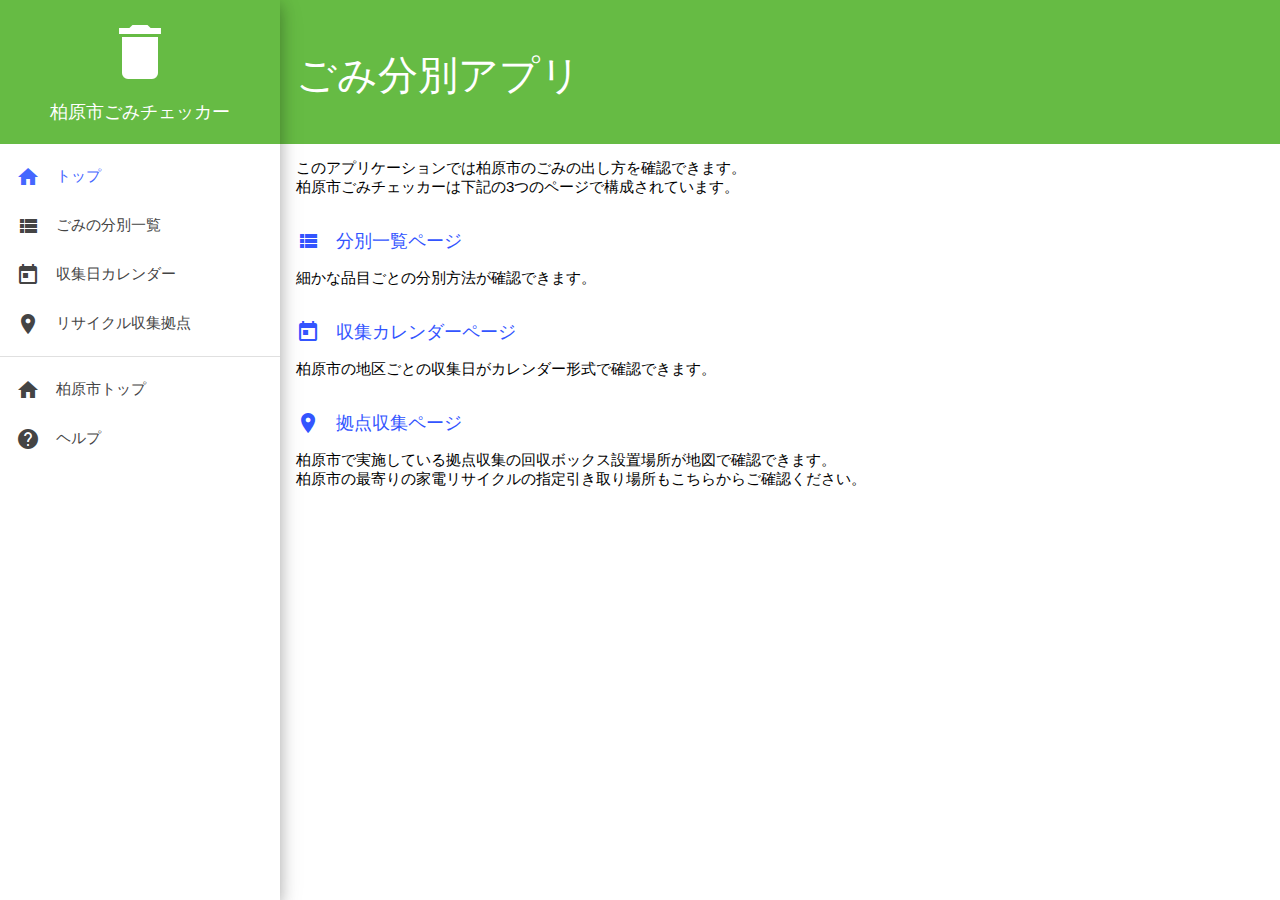
<file: gomichecker/index.html>
<!DOCTYPE html>
<html lang="ja">
<head>
	<meta http-equiv="X-UA-Compatible" content="IE=edge">
	<meta charset="UTF-8">
	<meta name="viewport" content="width=device-width, initial-scale=1, user-scalable=no">
	<link rel="shortcut icon" href="/_common/themes/joruri/top/images/favicon.ico" />

	<title>柏原市ごみ分別アプリ</title>

	<link rel="stylesheet" href="css/style.css">
	<link rel="stylesheet" href="css/widget.css">
	<link rel="stylesheet" href="css/media-query.css">
	<script src="js/jquery-1.12.2.min.js"></script>
	<script src="js/jquery.mobile.custom.min.js"></script>
	<script src="js/widget.js"></script>
	<script src="js/common.js"></script>

	<!-- Google Material Icons -->
	<link href="https://fonts.googleapis.com/icon?family=Material+Icons" rel="stylesheet">

</head>
<body>

	<div id="top" class="page-content">
		<!-- ヘッダー -->
		<div class="page-header">
			<a href="#" class="open-sidebar md-btn-icon"><i class="material-icons">menu</i></a>
			<div class="top-logo"><i class="material-icons">delete</i></div>
			<h1 class="top-title">柏原市ごみチェッカー</h1>
		</div>

		<!-- コンテンツ -->
		<div class="page-body" role="main">

			<div class="app-description">
				
				<h1>ごみ分別アプリ</h1>

				<p>このアプリケーションでは柏原市のごみの出し方を確認できます。</p>
				<p>柏原市ごみチェッカーは下記の3つのページで構成されています。</p>

				<h3><a href="list.html"><i class="material-icons">view_list</i>分別一覧ページ</a></h3>
				<p>細かな品目ごとの分別方法が確認できます。</p>

				<h3><a href="calendar.html"><i class="material-icons">today</i>収集カレンダーページ</a></h3>
				<p>柏原市の地区ごとの収集日がカレンダー形式で確認できます。</p>

				<h3><a href="places.html"><i class="material-icons">place</i>拠点収集ページ</a></h3>
				<p>柏原市で実施している拠点収集の回収ボックス設置場所が地図で確認できます。</p>
				<p>柏原市の最寄りの家電リサイクルの指定引き取り場所もこちらからご確認ください。</p>

			</div>
		</div>
	</div>

	<!-- サイドバー -->
	<div id="sidebar" class="md-shadow-4 md-scrollable">
		<div class="sidebar-header">
			<div class="sidebar-header-logo"><i class="material-icons">delete</i></div>
			<h1>柏原市ごみチェッカー</h1>
		</div>
		<ul class="page-list md-list">
			<li class="top md-active"><a href="index.html"><i class="material-icons">home</i><span class="page-title">トップ</span></a></li>
			<li class="list"><a href="list.html"><i class="material-icons">view_list</i><span class="page-title">ごみの分別一覧</span></a></li>
			<li class="calendar"><a href="calendar.html"><i class="material-icons">today</i><span class="page-title">収集日カレンダー</span></a></li>
			<li class="place"><a href="place.html"><i class="material-icons">place</i><span class="page-title">リサイクル収集拠点</span></a></li>
			<li class="md-divider"></li>
			<li><a href="/"><i class="material-icons">home</i><span class="page-title">柏原市トップ</span></a></li>
			<li><a href="/docs/2014112600063/"><i class="material-icons">help</i><span class="page-title">ヘルプ</span></a></li>
		</ul>
	</div>

</body>
</html>
</file>
<file: gomichecker/css/style.css>
/* ##############################################

 Theme: Material design

 - Font size
	large: 18px;
	medium: 15px;
	small:	12px;

 - Border color
    #e3e3e3
 

############################################### */


/* 要素
---------------------------------------------- */
html,
body {
	margin: 0;
	padding: 0;
}
body * {
	font-family: "Hiragino Kaku Gothic ProN", Meiryo, sans-serif;
	font-size: 15px;
}
a {
	cursor: pointer;
}

*, *:after, *:before {
	-webkit-box-sizing: content-box;
	-moz-box-sizing: content-box;
	box-sizing: content-box;
}

/* List
--------------------------------------------------------- */
.md-list {
	margin: 0;
	padding: 8px 0;
	list-style: none;
}
.md-list li {
	color: #444;
	padding: 0;
	margin: 0;
	position: relative;
	transition: background-color 150ms;
}
.md-list li > a {
	display: block;
	color: inherit;
	line-height: 16px;
	padding: 16px;
	text-decoration: none;
	white-space: nowrap;
	overflow: hidden;
	text-overflow: ellipsis;
}
.md-list li > a:visited {
	color: inherit;
}
.md-list .material-icons {
	display: inline-block;
	margin: -4px 16px -4px 0;
}
.md-list .text {
}
.md-list li:hover {
	/*color: #222;*/
	/*background-color: rgba(0,0,0,.04);*/
}
.md-list li:active {
	color: #222;
	background-color: rgba(0,0,0,.08);	
}

/* Active */
.md-list > .md-active {
	background-color: #eee;
}

/* Dense list */
.md-list.md-dense {
	padding: 4px 0;
}
.md-list.md-dense li > a {
	padding: 12px 16px;
}

/* Divider */
.md-list .md-divider {
	display: block;
	height: 0;
	padding: 0;
	margin: 8px 0;
	border-bottom: 1px solid rgba(0,0,0,.12);
}
.md-list.md-dense .md-divider {
	margin: 4px 0;
}

/* スクロール
---------------------------------------------- */
.md-scrollable {
	overflow: auto;
	-webkit-overflow-scrolling: touch;
}
.md-scrollable::-webkit-scrollbar {
	width: 8px;
	background-color: #e6e6e6;
}
.md-scrollable::-webkit-scrollbar-thumb {
	background-color: #afafaf;
}


/* アイコン
---------------------------------------------- */
.material-icons {
	overflow: hidden;
}

/* Button
---------------------------------------------- */
.md-btn-flat,
a.md-btn-flat,
.md-btn-raised,
a.md-btn-raised {
	font-size: 14px;
	font-weight: bold;
	line-height: 16px;
	padding: 10px 16px;
	border-radius: 2px;
	display: inline-block;
	position: relative;
	text-shadow: none;
	transition: box-shadow 200ms ease;
	text-align: center;
	overflow: hidden;
	vertical-align: middle;
	cursor: pointer;
	text-decoration: none;
}
/* Flat button */
.md-btn-flat {
}
/* Raised button */
.md-btn-raised {
}
/* Icon button */
.md-btn-icon {
	margin: -6px;
	padding: 6px;
	border-radius: 50%;
	cursor: pointer;
	transition: 100ms;
}
.md-btn-icon:hover {
	opacity: 1;
}
.md-btn-icon:active {
	opacity: 1;
	background-color: rgba(0,0,0,.24);
}
/* Icons */
.material-icons {
	color: inherit;
	text-shadow: none;
	vertical-align: middle;
}
.md-btn-icon .material-icons {
	font-size: 24px;
	width: 24px;
	height: 24px;
}
/* Circle */
.md-btn-circle {
	transition: 200ms;
	cursor: pointer;
}
.md-btn-circle .material-icons {
	opacity: .8;
}
.md-btn-circle:hover .material-icons {
	opacity: .9;
}
.md-btn-circle:active .material-icons {
	opacity: 1;
}

/* Shadow
---------------------------------------------- */
.md-shadow-none {
	box-shadow: none;
}
.md-shadow-1,
.md-btn-raised {
	box-shadow: 0 1px 1px rgba(0,0,0,.18), 0 2px 6px rgba(0,0,0,.12);
}
.md-shadow-2,
.md-btn-raised:active,
.md-btn-circle {
	box-shadow: 0 3px 5px rgba(0,0,0,.2), 0 3px 10px rgba(0,0,0,.12);
}
.md-shadow-3,
.wg-dropdown.wg-open,
.md-btn-circle:active {
	box-shadow: 0 4px 8px rgba(0, 0, 0, 0.24), 0 4px 16px rgba(0, 0, 0, 0.14);
}
.md-shadow-4,
.md-btn-circle:active {
	box-shadow: 0 5px 14px rgba(0, 0, 0, 0.24), 0 6px 24px rgba(0, 0, 0, 0.14);
}
.md-shadow-5 {
	box-shadow: 0 6px 18px rgba(0, 0, 0, 0.24), 0 12px 36px rgba(0, 0, 0, 0.14);
}


/* Select
--------------------------------------------------------- */
/* Button */
.md-select-btn {
	color: #444;
	height: 48px;
	text-align: left;
	position: relative;
	cursor: pointer;
	border-bottom: 1px solid #ccc;
}
.md-select-btn:hover {
	color: #222;
	background-color: #f7f7f7;
}
.md-select-btn:active {
	background-color: #eee;
}
.md-select-value {
	display: block;
	font-size: 16px;
	line-height: 1em;
	margin: 0 72px;
	padding: 16px 0;
	text-shadow: none;
	background-color: #fff;
	position: absolute;
	top: 0;
	left: 0;
	z-index: 2000;
}
.md-select-icon {
	position: absolute;
	top: 50%;
	left: 16px;
	margin-top: -12px;
	color: inherit;
}
/* Menu */
.wg-menu.md-select {
	position: absolute;
	top: 0;
	left: 56px;
	right: 56px;
	margin-top: -8px;
	background-color: #fff;
	border-radius: 2px;
	transform-origin: 0 8px;
	transform: scale(1, 0);
}
.md-select > ul {
	opacity: 0;
	transition: 150ms;
}
.wg-menu.wg-open.md-select {
	transform: scale(1);
}
.wg-open.md-select > ul {
	opacity: 1;
}

/* Popup
---------------------------------------------------- */
.wg-popup {
	transition: opacity 200ms;
	transform: scale(1);
	opacity: 0;
}
.wg-popup.wg-open {
	opacity: 1;
}
.wg-popup .md-header {
	padding: 16px 0;
	border-bottom: 1px solid #ccc;
}
.wg-popup .md-header h1 {
	margin: 0;
	padding: 0 24px;
}
.wg-popup .md-body {
}
.wg-popup .md-list a {
	padding-left: 24px;
	padding-right: 24px;
}
.wg-popup .md-footer {
	padding: 8px 16px;
	text-align: right;
	border-top: 1px solid #ccc;
}
.wg-popup .md-footer .close-popup {
	color: #46f;
	padding: 4px 12px;
	display: inline-block;
}

/* サイドバー
---------------------------------------------- */
#sidebar {
	background-color: #fff;
	width: 260px;
}
#sidebar .sidebar-header {
	color: #fff;
	height: 48px;
	background-color: #6b4;
	text-shadow: none;
}
#sidebar .close-sidebar {
	position: absolute;
	top: 12px;
	right: 16px;
	color: #222;
	opacity: .8;
	transition: 200ms;
}
#sidebar .close-sidebar:hover,
#sidebar .close-sidebar:active {
	opacity: 1;
}
#sidebar .sidebar-header h1 {
	font-size: 18px;
	font-weight: normal;
	margin: 0;
	padding: 0 0 0 16px;
	line-height: 48px;
}
#sidebar .page-list {
	padding: 8px 0;
}
#sidebar .page-list .md-active a {
	color: #46f;
	background-color: #fff;	
}


/* ページメニュー
---------------------------------------------- */
#page-menu {
	top: 16px;
	right: 16px;
	transform-origin: 100% 0; 
	background-color: #fff;
}


/* ヘッダー
---------------------------------------------- */
.page-header {
	color: #fff;
	border: none;
	background-color: #6b4;
	position: relative;
	z-index: 500;
}
.header-title {
	color: #fff;
	position: relative;
	height: 48px;
}
.open-sidebar {
	position: absolute;
	left: 16px;
	top: 12px;
	opacity: .8;
}
.open-page-menu {
	position: absolute;
	right: 16px;
	top: 12px;
	opacity: .8;
}
a.open-page-menu.md-btn-icon,
a.open-sidebar.md-btn-icon,
a.open-page-menu.md-btn-icon:visited,
a.open-sidebar.md-btn-icon:visited {
	color: #fff;
}
.header-title h1 {
	font-size: 18px;
	font-weight: normal;
	line-height: 48px;
	margin: 0 72px;
	text-shadow: none;
}
.page-header .md-select-btn {
	background-color: #fff;
}

/* コンテンツ
---------------------------------------------- */
.page-body {
	position: relative;
	z-index: 400;
}


/* 分別カラー
---------------------------------------------- */
/* 可燃 */
.burnable {
	color: #fff;
	background-color: #f45;
}
/* 不燃 */
.nonburnable {
	color: #fff;
	background-color: #58f;
}
/* 資源 */
.recyclable {
	color: #fff;
	background-color: #392;
}
/* 収集不可 */
.uncollectible {
	color: #fff;
	background-color: #d8e;
}


/* トップページ - index.html
---------------------------------------------- */
.top-logo {
	text-align: center;
	padding-top: 40px;
}
.top-logo .material-icons {
	font-size: 120px;
}
.top-title {
	font-size: 24px;
	line-height: 24px;
	font-weight: normal;
	margin: 0;
	padding-bottom: 40px;
	text-shadow: none;
	text-align: center;
}

.app-description {
	margin: 16px;
}
.app-description h1 {
	box-sizing: border-box;
	font-weight: normal;
	font-size: 40px;
	height: 144px;
	margin: -16px -16px 0;
	padding: 48px 16px 0;
	background-color: #6b4;
	color: #fff;
}
.app-description h3 {
	margin-top: 32px;
	margin-bottom: 16px;
	padding: 0;
	position: relative;
	padding-left: 40px;
}
.app-description a {
	color: #35f;
	font-weight: normal;
	font-size: 18px;
	text-decoration: none;
}
.app-description h3 .material-icons {
	position: absolute;
	left: 0;
	color: #35f;
}
.app-description p + p {
	margin-top: -1em;
}




/* リストページ
---------------------------------------------- */

/* 品目リストフィルター */
#list-filter {
	height: 48px;
	padding: 0 72px;
	background-color: #fff;
	position: relative;
}
#list-filter label.md-btn-flat {
	position: absolute;
	top: 12px;
	left: 16px;
	height: 24px;
	width: 24px;
	display: inline-block;
	margin: 0;
	padding: 0;
}
#list-filter .md-btn-flat .material-icons {
	color: #888;
}
#list-filter-input {
	width: 100%;
	height: 100%;
	font-size: 16px;
	text-shadow: none;
	margin: 0;
	padding: 0;
	line-height: 24px;
	border: none;
	background-color: transparent;
	outline: none;
}
#list-filter-input::-webkit-input-placeholder {
}
#list-filter-input:-ms-input-placeholder {
}
#list-filter-input::-moz-placeholder {
}
#list-filter .clear-input {
	position: absolute;
	top: 12px;
	right: 16px;
	width: 24px;
	height: 24px;
	margin: 0;
	padding: 0;
	opacity: 1;
	transition: opacity 200ms;
}
#list-filter .clear-input.md-hidden {
	visibility: hidden;
	opacity: 0;
}

/* 五十音インデックス */
#kana-scroll {
	position: fixed;
	margin-top: 16px;
	margin-left: 16px;
	z-index: 1000;
}
#kana-scroll a {
	color: #bbb;
	display: block;
	font-size: 15px;
	width: 24px;
	height: 24px;
	line-height: 24px;
	margin-bottom: 8px;
	border-radius: 50%;
	background-color: transparent;;
	text-decoration: none;
	text-align: center;
	transition: 200ms;
	position: relative;
}
#kana-scroll a:after {
	content: "";
	position: absolute;
	left: -4px;
	top: -4px;
	width: 32px;
	height: 32px;
}
#kana-scroll a.md-active {
	color: #372;
	background-color: transparent;;
}
#kana-scroll a.md-current {
	color: #fff;
	background-color: #372;
}

/* 分別リスト */
#sorting-list {
}
#sorting-list li.md-hidden {
	display: none;
}
#sorting-list li > a {
	margin-left: 72px;
	padding: 15px 16px 15px 0;
	border-bottom: 1px solid rgba(0,0,0,.12);
}
#sorting-list .material-icons {
	margin: 0;
}
#sorting-list .sort-icon {
	position: absolute;
	top: 50%;
	width: 40px;
	line-height: 20px;
	color: #fff;
	font-size: 11px;
	font-weight: normal;
	margin-top: 0px;
	text-align: center;
	border-radius: 2px;
	padding-top: 0;
}
#sorting-list a h2,
#sorting-list a .description {
	line-height: 1.4rem;
	font-weight: normal;
	height: 1.4rem;
	margin: 0;
	padding: 0;
	overflow: hidden;
	white-space: nowrap;
	text-overflow: ellipsis;
}
#sorting-list a .description {
	margin-left: 56px;
}
#sorting-list li h2 {
	font-size: 100%;
}
#sorting-list .description {
	font-size: 90%;
	color: #999;
}

/* 詳細ポップアップ */
#detail-popup {
	background-color: #fff;
	width: 90%;
	max-width: 400px;
}
#detail-popup .wg-popup-inner {
	min-height: 144px;
}
#detail-popup .md-header {
	border-bottom: none;
}
#detail-popup .md-header h1 {
	font-size: 110%;
	font-weight: normal;
	padding-right: 48px;
}
#detail-popup .close-popup {
	position: absolute;
	top: 16px;
	right: 16px;
}
#detail-popup .md-body {
	margin: 16px 0;
}
#detail-popup .md-body h2 {
	color: #444;
	margin: 16px 0 12px;
	padding: 0 24px;
}
#detail-popup .md-body p {
	font-size: 90%;
	margin: 0 0 12px;
	padding: 0 24px;
}
#detail-popup .md-list a {
	color: #35f;
	padding-left: 24px;
}

/* ----------------------------------------

	カレンダーページ

---------------------------------------- */

/* 地区選択ボタン */
#area-select {
}

/* カレンダーコントロール */
.wg-calendar-control {
	padding: 12px;
}
.wg-calendar-label {
	font-size: 16px;
}
.wg-calendar-label > span {
	font-size: inherit;
	color: #444;
	line-height: 1em;
}
.wg-calendar-next,
.wg-calendar-prev {
	position: absolute;
	top: 50%;
	width: 32px;
	height: 32px;
	border-radius: 50%;
	margin: -16px 0 0;
	cursor: pointer;
	transition: background 150ms;
}
.wg-calendar-prev {
	left: 12px;
}
.wg-calendar-next {
	right: 12px;
}
.wg-calendar-next:active,
.wg-calendar-prev:active {
	background-color: rgba(0,0,0,.24);
}
.wg-calendar-control .material-icons {
	margin-top: 4px;
}


/* カレンダー */
#schedule-calendar {
	padding: 0 0 16px;
}
#schedule-calendar .wg-calendar-table {
}
#schedule-calendar .wg-calendar-table tr {
	border-bottom: 1px solid #ccc;
}
#schedule-calendar .wg-calendar-table th {
	font-size: 14px;
	opacity: .7;
}
#schedule-calendar .wg-calendar-table tr td:first-child {
	border-left: none;
}
#schedule-calendar .wg-calendar-table td {
	font-size: 15px;
	padding: 8px 0;
	vertical-align: top;
}
.wg-calendar-date {
	font-size: 14px;
	line-height: 16px;
	text-align: center;
}
.wg-calendar-icons {
	min-height: 24px;
	text-align: center;
}
.wg-calendar-icons .sort-label {
	display: inline-block;
	font-size: 12px;
	width: 3em;
	margin: 4px 0 0;
	padding: 0;
	border-radius: 2px;
	text-shadow: none;
}
.wg-calendar-today .wg-calendar-date {
	color: #fff;
	position: relative;
	z-index: 1;
}
.wg-calendar-today .wg-calendar-date:before {
	content: "";
	position: absolute;
	top: -5px;
	left: 50%;
	margin-left: -12px;
	height: 24px;
	width: 24px;
	background-color: #444;
	border-radius: 50%;
	z-index: -1;
}

/* 地区リストメニュー */




/* ----------------------------------------

	マップページ

---------------------------------------- */

/* マーカーリストボタン */
.open-marker-popup {
	color: #444;
	position: absolute;
	right: 8px;
	top: 8px;
	padding: 12px;
	background-color: #fff;
	border-radius: 50%;
	z-index: 1000;
	cursor: pointer;
}

/* マップ */
#google-map {
	width: 100%;
	height: 100%;
}

#marker-popup {
	width: 90%;
	max-width: 400px;
	background-color: #fff;
	border-radius: 2px;
}
#marker-popup .md-body {
	max-height: 400px;
}

/* InfoWindow */
.iw-title {
	margin: 4px 0;
}
.iw-address {
	font-size: 85%;
}
.iw-tel {
	color: #35f;
	font-size: 85%;
	text-decoration: none;
}
.iw-tel .material-icons {
	font-size: 120%;
	padding-right: 4px;
}
.iw-description {
	margin: 4px 0;
	font-size: 85%;
}
.iw-links {
	list-style: none;
	margin: 4px 0 0;
	padding: 0;
}
.iw-links a {
	color: #35f;
	font-size: 85%;
	text-decoration: none;
}
</file>
<file: gomichecker/css/widget.css>
@charset 'utf-8';



/* Calendar
--------------------------------------------------------- */
.wg-calendar {
	padding: 10px 0 15px;
	background-color: #fff;
}
.wg-calendar-table {
	color: #444;
	table-layout: fixed;
	width: 100%;
	border-collapse: collapse;
}
.wg-calendar-table th,
.wg-calendar-table td {
}
.wg-calendar-table th {
	line-height: 1.4em;
}
.wg-calendar-table td {
}
.wg-calendar-date {
	font-size: inherit;
}
.wg-calendar-sun,
.wg-calendar-hol {
	color: #d11;
}
.wg-calendar-sat {
	color: #44d;
}
.wg-calendar-control {
	position: relative;
	text-align: center;
}
.wg-calendar-control .material-icons {
}
.wg-calendar-label,
.wg-calendar-prev,
.wg-calendar-next {
	display: inline-block;
	vertical-align: middle;
}
.wg-calendar-year,
.wg-calendar-month {
	margin: 0 5px;
}


/* Sidebar
--------------------------------------------------------- */
.wg-sidebar {
	position: absolute;
	top: 0;
	left: 0;
	min-width: 230px;
	height: 100%;
	transform: translateX(-100%);
	z-index: 1500;
}
.wg-sidebar.wg-animate {
	transition: transform 300ms ease-in-out;
}
.wg-sidebar.wg-open {
	transform: translateX(0);
}
.wg-sidebar.wg-closed,
.wg-sidebar-dismiss.wg-dismiss-closed {
	visibility: hidden;
}
.wg-sidebar-dismiss {
	position: absolute;
	top: 0;
	left: 0;
	right: 0;
	bottom: 0;
	z-index: 1400;
	background-color: rgba(0,0,0,.3);
	opacity: 0;
	transition: opacity 300ms ease-out;
}
.wg-sidebar-dismiss.wg-dismiss-open {
	opacity: 1;
}

/* Menu
---------------------------------------------------- */
.wg-menu {
	position: absolute;
	top: 16px;
	right: 16px;
	transform: scale(0);
	z-index: 1500;
}
.wg-menu.wg-animate {
	transition: transform 200ms;
}
.wg-menu.wg-open {
	transform: scale(1);
}
.wg-menu.wg-closed,
.wg-menu-dismiss.wg-dismiss-closed {
	visibility: hidden;
}
.wg-menu-dismiss {
	position: absolute;
	top: 0;
	left: 0;
	right: 0;
	bottom: 0;
	z-index: 1400;
}

/* Popup
---------------------------------------------------- */
.wg-popup {
	position: absolute;
	top: 0;
	opacity: 0;
	z-index: 1500;
}
.wg-popup.wg-animate {
	transition: opacity 300ms;
}
.wg-popup.wg-open {
	opacity: 1;
}
.wg-popup.wg-closed,
.wg-popup-dismiss.wg-dismiss-closed {
	visibility: hidden;
	max-height: 0;
	max-width: 100%;
	overflow: hidden;
	z-index: -1;
}
.wg-popup-dismiss {
	position: absolute;
	top: 0;
	left: 0;
	right: 0;
	bottom: 0;
	z-index: 1400;
	opacity: 0;
	background-color: rgba(0,0,0,.3);
	transition: opacity 300ms ease-out;
}
.wg-popup-dismiss.wg-dismiss-open {
	opacity: 1;
}


/* Dropdown
---------------------------------------------------- */
.wg-dropdown {
	position: relative;
	overflow: hidden;
}
.wg-dropdown.wg-animate {
	transition: box-shadow 200ms;
}
.wg-dropdown.wg-open {
	z-index: 1500;
}
.wg-dropdown-value {
	padding: 16px;
	line-height: 16px;
	height: 16px;
}
.wg-dropdown-list {
	position: relative;
}
.wg-dropdown-list .wg-hidden {
	display: none;
}
.wg-dropdown-dismiss.wg-dismiss-closed {
	visibility: hidden;
	z-index: -1;
}
.wg-dropdown-dismiss {
	position: absolute;
	top: 0;
	left: 0;
	right: 0;
	bottom: 0;
	z-index: 1400;
}
</file>
<file: gomichecker/css/media-query.css>
@charset 'utf-8';

@media(min-width: 600px) {

	.wg-calendar-label {
		font-size: 18px;
	}
	.wg-calendar-date {
		font-size: 18px;
		margin: 6px 0;
	}
	.wg-calendar-icons .sort-label {
		font-size: 15px;
		padding: 4px 6px;
	}
	.wg-calendar-today .wg-calendar-date:before {
		top: -7px;
		left: 50%;
		margin-left: -14px;
		height: 28px;
		width: 28px;
	}
}
@media(max-width: 800px) {
	#sidebar .sidebar-header-logo {
		display: none;
	}
	#top .app-description h1 {
		display: none;
	}
}
@media(min-width: 800px) {

	#sidebar {
		visibility: visible;
		width: 280px;
		z-index: 2000;
		transform: translateX(0);
	}
	#sidebar .sidebar-header {
		height: 144px;
		padding-top: 16px;
		box-sizing: border-box;
	}
	#sidebar .sidebar-header-logo {
		text-align: center;
	}
	#sidebar .sidebar-header-logo .material-icons {
		font-size: 72px;
	}
	#sidebar .sidebar-header h1 {
		text-align: center;
		padding: 0;
	}

	#top .page-header {
		display: none;
	}
	#top .app-list,
	#top .ext-links {
		display: none;
	}

	.page-content {
		position: absolute;
		top: 0;
		left: 280px;
		right: 0;
		bottom: 0;
	}
	.header-title {
		height: 16px;
	}
	.header-title * {
		display: none;
	}

	.md-select-value {
		font-size: 18px;
		padding-bottom: 0;
	}

	.wg-menu.md-select {
		left: 352px;
	}



}
</file>
